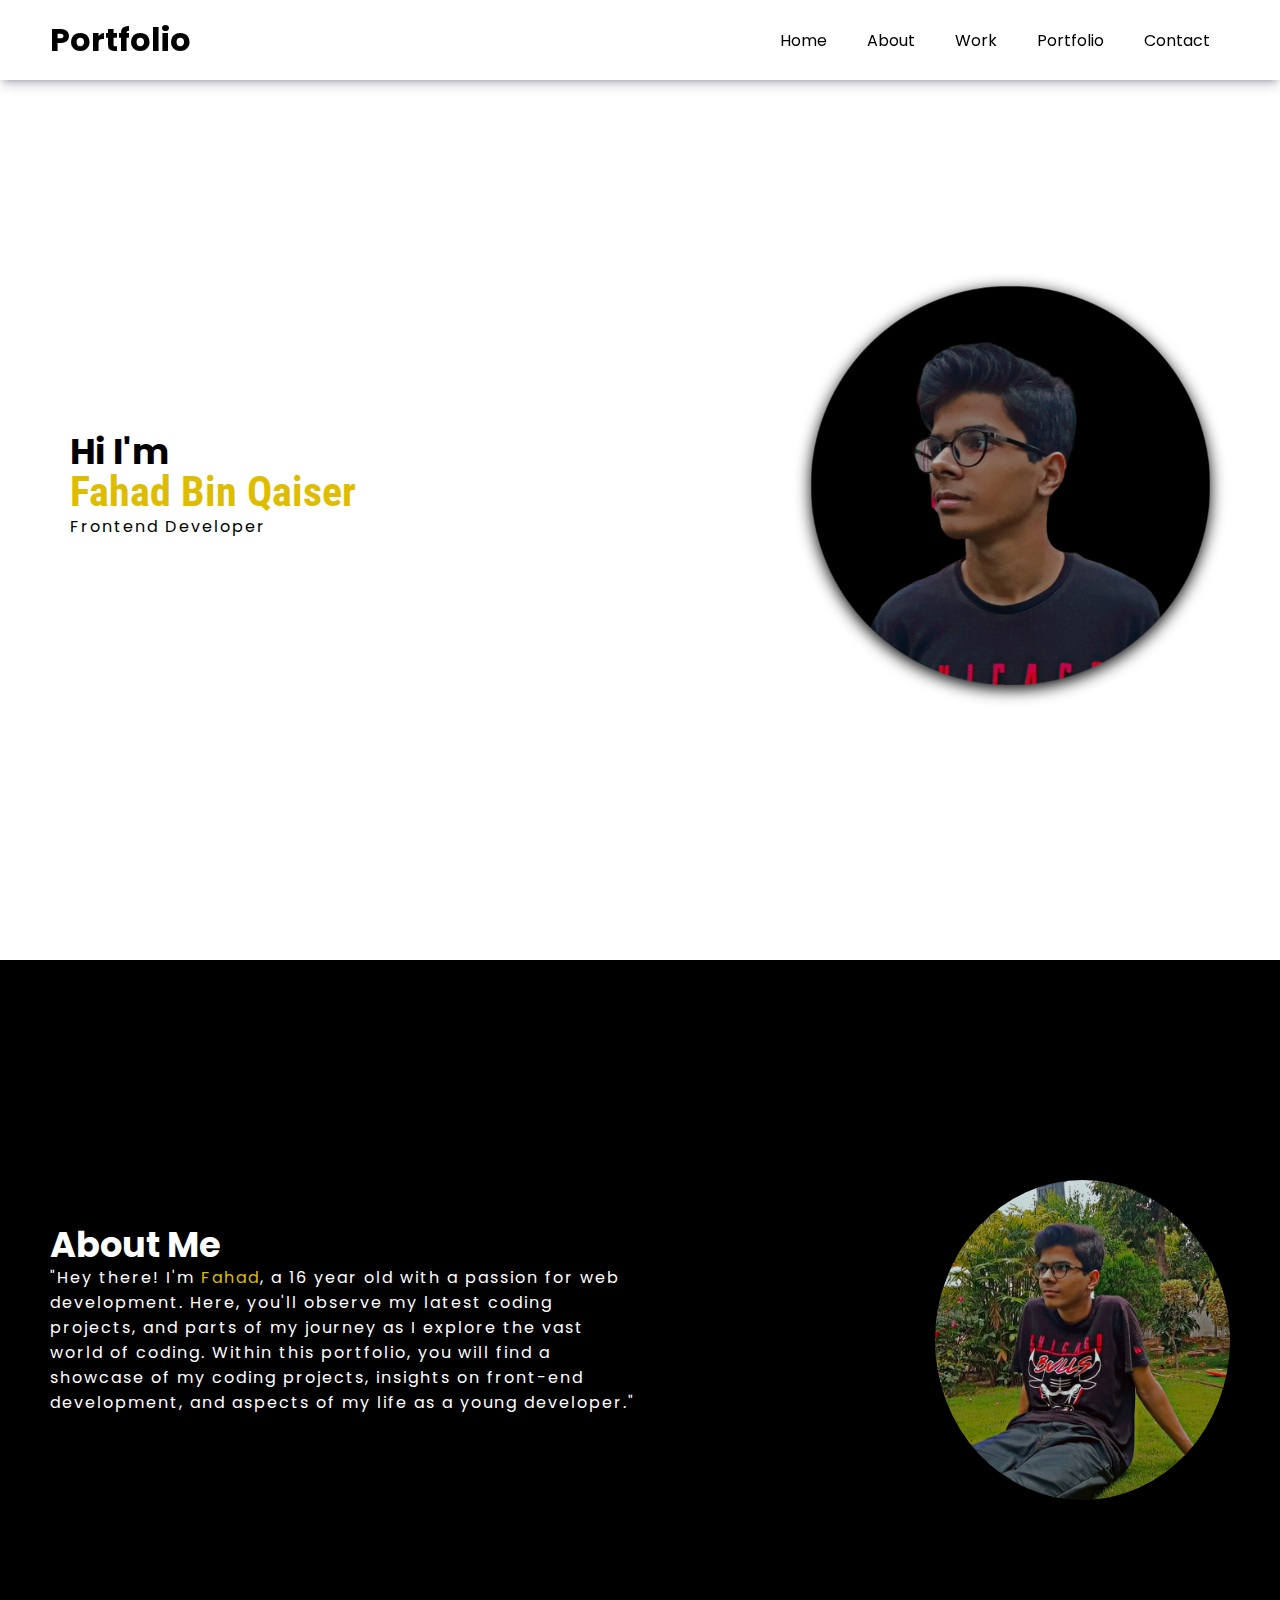
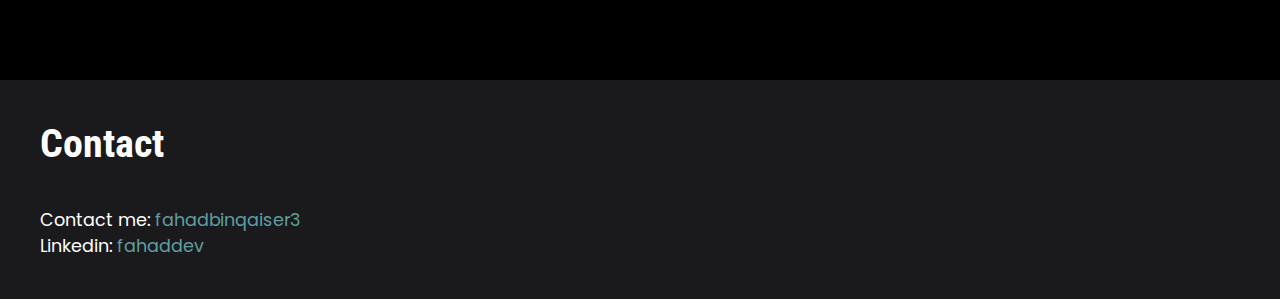
<file: index.html>
<!DOCTYPE html>
<html lang="en">
  <head>
    <meta charset="UTF-8" />
    <meta name="viewport" content="width=device-width, initial-scale=1.0" />
    <title>Portfolio</title>
    <link rel="stylesheet" href="styles.css" />
    <link rel="shortcut icon" href="assets/favicon.ico" type="image/x-icon" />
  </head>
  <body>
    <!-- Header section -->
    <header>
      <nav>
        <div class="container">
          <h1 class="mainheading">Portfolio</h1>
          <input type="checkbox" id="menu-toggle" />
          <label for="menu-toggle" class="menu-icon">
            <div class="bar"></div>
            <div class="bar"></div>
            <div class="bar"></div>
          </label>
          <ul class="lists">
            <li><a href="#home">Home</a></li>
            <li><a href="#about">About</a></li>
            <li><a href="#">Work</a></li>
            <li><a href="#">Portfolio</a></li>
            <li><a href="contact.html">Contact</a></li>
          </ul>
        </div>
      </nav>
    </header>
    <!-- Header section -->
    <!-- Main section -->
    <main>
      <div class="wrapper" id="home">
        <div class="content">
          <h1 class="wrapper_heading">
            Hi I'm<br /><span class="highlight">Fahad Bin Qaiser</span>
          </h1>
          <p class="wrapper_paragraph">Frontend Developer</p>
        </div>
        <div class="wrapper_image">
          <img src="assets/profile-pic.png" alt="fahad_pic" title="Fahad" />
        </div>
      </div>
    </main>
    <!-- Main section -->
    <!-- About section -->
    <div class="about" id="about">
      <div class="content">
        <h1 class="about_heading">About Me</h1>
        <p class="about_paragraph">
          "Hey there! I'm <span class="highlight">Fahad</span>, a 16 year old
          with a passion for web development. Here, you'll observe my latest
          coding projects, and parts of my journey as I explore the vast world
          of coding. Within this portfolio, you will find a showcase of my
          coding projects, insights on front-end development, and aspects of my
          life as a young developer."
        </p>
      </div>
      <div class="about_image">
        <img src="assets/mypic.jpg" alt="" />
      </div>
    </div>
    <!-- About section -->
    <!-- Footer section -->
    <footer class="footer" id="contact">
      <div class="footer_content">
        <h1 class="footer_heading">Contact</h1>
      </div>
      <div class="footer_links">
        <p>
          Contact me:
          <a href="mailto:fahadbinqaiser3@gmail.com">fahadbinqaiser3</a>
        </p>
        <p>
          Linkedin: <a href="https://www.linkedin.com/in/fahaddev/">fahaddev</a>
        </p>
      </div>
    </footer>
    <!-- Footer section -->
  </body>
</html>
</file>
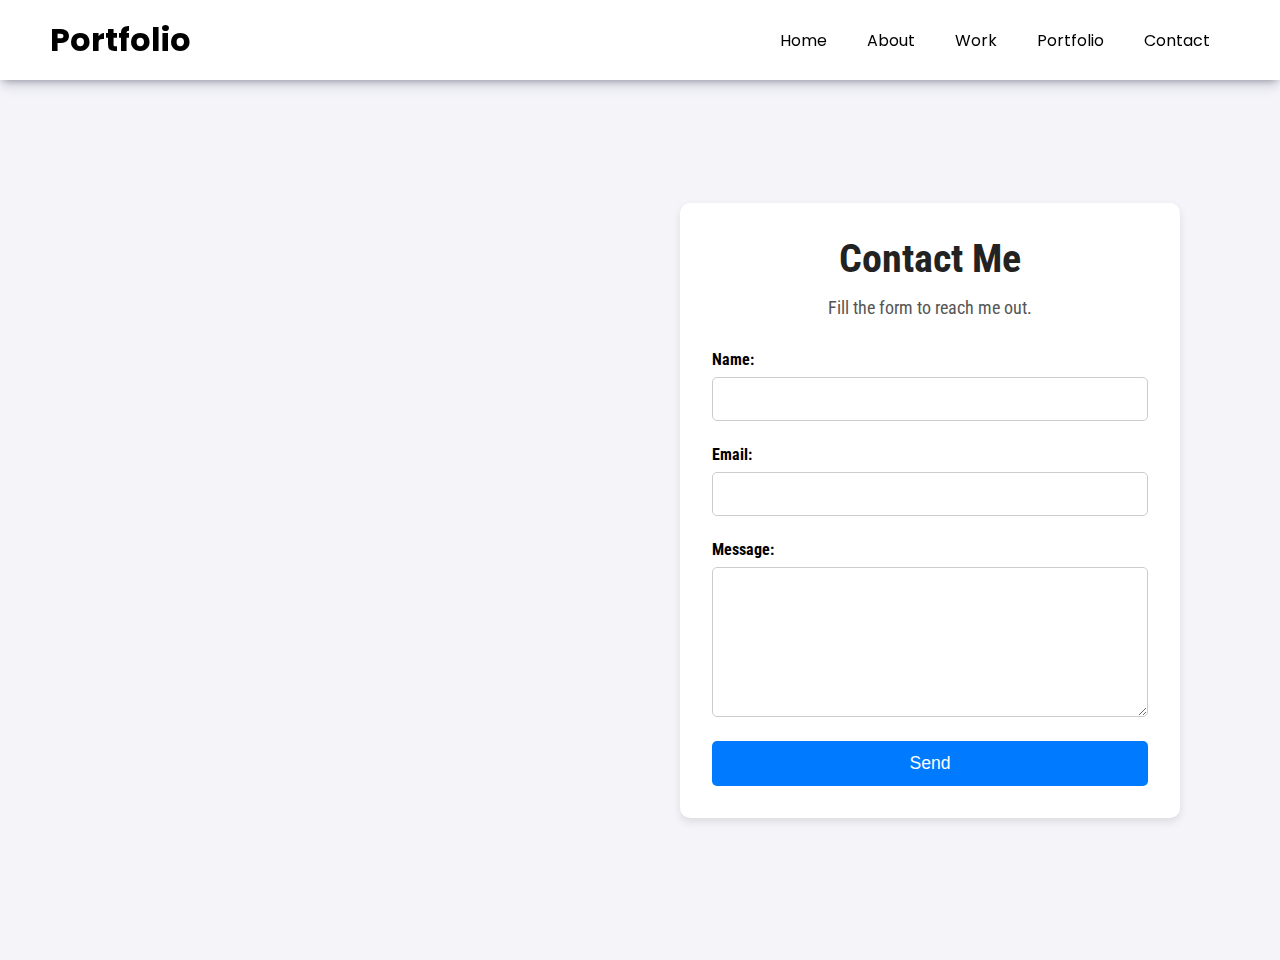
<file: contact.html>
<!DOCTYPE html>
<html lang="en">
  <head>
    <meta charset="UTF-8" />
    <meta name="viewport" content="width=device-width, initial-scale=1.0" />
    <title>Contact Me</title>
    <link rel="stylesheet" href="styles.css" />
    <link
      rel="shortcut icon"
      href="assets/favicon_io/favicon.ico"
      type="image/x-icon"
    />
  </head>
  <body>
    <header>
      <nav>
        <div class="container">
          <h1 class="mainheading">Portfolio</h1>
          <input type="checkbox" id="menu-toggle" />
          <label for="menu-toggle" class="menu-icon">
            <div class="bar"></div>
            <div class="bar"></div>
            <div class="bar"></div>
          </label>
          <ul class="lists">
            <li><a href="index.html">Home</a></li>
            <li><a href="index.html">About</a></li>
            <li><a href="index.html">Work</a></li>
            <li><a href="index.html">Portfolio</a></li>
            <li><a href="contact.html">Contact</a></li>
          </ul>
        </div>
      </nav>
    </header>
    <div class="contact-wrapper">
      <div class="map">
        <iframe
          src="https://www.google.com/maps/embed?pb=!1m18!1m12!1m3!1d212.67873470028465!2d74.30702095948988!3d31.473043873343418!2m3!1f0!2f0!3f0!3m2!1i1024!2i768!4f13.1!3m3!1m2!1s0x391903fe922b6495%3A0x3cbf99cfdc4066ad!2sPlot%20206%20A%2C%20Block%20C%20Faisal%20Town%2C%20Lahore%2C%20Punjab%2C%20Pakistan!5e0!3m2!1sen!2s!4v1724318007955!5m2!1sen!2s"
          width="600"
          height="450"
          style="border: 0"
          allowfullscreen=""
          loading="lazy"
          referrerpolicy="no-referrer-when-downgrade"
        ></iframe>
      </div>
      <div class="contact">
        <h1 class="contact_heading">Contact Me</h1>
        <p class="contact_paragraph">Fill the form to reach me out.</p>
        <div class="contact_form">
          <form action="https://formspree.io/f/meojzeek" method="POST">
            <label for="name">Name:</label>
            <input type="text" id="name" name="name" required />

            <label for="email">Email:</label>
            <input type="email" id="email" name="email" required />

            <label for="message">Message:</label>
            <textarea id="message" name="message" required></textarea>

            <button type="submit">Send</button>
          </form>
        </div>
      </div>
    </div>
  </body>
</html>
</file>
<file: styles.css>
/* Header section */
@import url('https://fonts.googleapis.com/css2?family=Poppins:ital,wght@0,100;0,200;0,300;0,400;0,500;0,600;0,700;0,800;0,900;1,100;1,200;1,300;1,400;1,500;1,600;1,700;1,800;1,900&display=swap');
@import url('https://fonts.googleapis.com/css2?family=Roboto+Condensed:ital,wght@0,100..900;1,100..900&display=swap');
@import url('https://fonts.googleapis.com/css2?family=New+Amsterdam&display=swap');
* {
  margin: 0;
  padding: 0;
  box-sizing: border-box;
  text-decoration: none;
  list-style: none;
}
html {
  scroll-behavior: smooth;
}
body {
  font-family: 'Poppins', sans-serif;
  font-weight: 400;
  margin-top: 0px;
  padding-top: 0;
}
.container {
  display: flex;
  justify-content: space-between;
  align-items: center;
  position: fixed;
  top: 0;
  padding-top: 0px;
  width: 100%;
  height: 80px;
  z-index: 1000;
  background-color: white;
  box-shadow: rgba(50, 50, 93, 0.25) 0px 6px 12px -2px,
    rgba(0, 0, 0, 0.3) 0px 3px 7px -3px;
}
.mainheading {
  margin: 10px 50px;
}
#menu-toggle {
  display: none;
}
.menu-icon {
  display: none;
  flex-direction: column;
  cursor: pointer;
  margin-right: 30px;
}
.menu-icon .bar {
  width: 25px;
  height: 3px;
  background-color: black;
  margin: 5px 0;
  transition: 0.3s;
}
#menu-toggle:checked + .menu-icon .bar:nth-child(1) {
  transform: rotate(-45deg) translate(-5px, 6px);
}
#menu-toggle:checked + .menu-icon .bar:nth-child(2) {
  opacity: 0;
}
#menu-toggle:checked + .menu-icon .bar:nth-child(3) {
  transform: rotate(45deg) translate(-5px, -6px);
}
.lists {
  display: flex;
  align-items: center;
  padding: 10px 50px;
}
.lists li {
  padding: 20px;
}
.lists li a {
  color: black;
}
.lists li a:hover {
  color: gray;
  text-decoration: underline;
}
/* Header section */
/* Main section */
main {
  padding-top: 80px;
  margin: 0;
}
.wrapper {
  display: flex;
  justify-content: space-between;
  align-items: center;
  min-height: 90vh;
  margin: 0 50px;
  padding: 20px;
  border-radius: 10px;
}
.wrapper .content {
  flex: 1;
}
.wrapper_heading {
  line-height: 40px;
  font-size: 2.2rem;
  margin: 0;
}
.wrapper_heading .highlight {
  color: #debd00;
  font-size: 2.6rem;
  font-family: 'Roboto Condensed', sans-serif;
}
.wrapper_paragraph {
  letter-spacing: 2px;
}
.wrapper_image {
  flex: 1;
  display: flex;
  justify-content: flex-end;
}
.wrapper_image img {
  width: 70%;
  height: auto;
  border-radius: 10px;
  object-fit: cover;
  filter: drop-shadow(0 4px 8px rgba(0, 0, 0, 1));
}
/* Main section */
/* About section */
.about {
  display: flex;
  justify-content: space-between;
  align-items: center;
  min-height: 80vh;
  background-color: black;
  padding: 20px;
  padding: 0 50px;
  margin-top: 70px;
}
.about .content {
  flex: 1;
}
.about_heading {
  line-height: 40px;
  color: white;
  font-size: 2.2rem;
  margin: 0;
}
.highlight {
  color: #debd00;
}
.about_paragraph {
  letter-spacing: 2px;
  color: white;
}
.about_image {
  flex: 1;
  display: flex;
  justify-content: flex-end;
  margin-top: 40px;
}
.about_image img {
  width: 50%;
  height: 320px;
  border-radius: 50%;
  object-fit: cover;
  filter: drop-shadow(0 4px 8px rgba(0, 0, 0, 1));
}
/* About section */
/* Footer section */
.footer {
  background-color: #1a1a1d;
  color: #fff;
  padding: 40px 40px;
}
.footer_heading {
  font-size: 2.5rem;
  font-family: 'Roboto Condensed', sans-serif;
  margin-bottom: 40px;
}
.footer_links p {
  font-size: 1.1em;
}
.footer_links p a {
  font-size: 1em;
  color: cadetblue;
}
.footer_links p a:hover {
  text-decoration: underline;
}
/* Footer section */
/* Contact section */
.contact-wrapper {
  display: flex;
  justify-content: center;
  align-items: center;
  min-height: 100vh;
  background-color: #f4f4f9;
  font-family: 'Roboto Condensed';
  margin-top: 60px;
}
.contact {
  background-color: #fff;
  padding: 2rem;
  border-radius: 10px;
  box-shadow: 0 4px 8px rgba(0, 0, 0, 0.1);
  width: 100%;
  max-width: 500px;
  text-align: center;
  display: flex;
  justify-content: space-between;
  flex-direction: column;
  margin-right: 100px;
}
.contact_heading {
  font-size: 2.5rem;
  color: #222;
  margin-bottom: 1rem;
}
.contact_paragraph {
  font-size: 1.1em;
  margin-bottom: 2rem;
  color: #555;
}
.contact_form form {
  display: flex;
  flex-direction: column;
}
.contact_form label {
  font-weight: bold;
  margin-bottom: 0.5rem;
  text-align: left;
}
.contact_form input,
.contact_form textarea {
  padding: 0.75rem;
  margin-bottom: 1.5rem;
  border: 1px solid #ccc;
  border-radius: 5px;
  font-size: 1rem;
  width: 100%;
  box-sizing: border-box;
  transition: border-color 0.3s;
}
.contact_form input:focus,
.contact_form textarea:focus {
  border-color: #007bff;
  outline: none;
}
.contact_form textarea {
  resize: vertical;
  height: 150px;
}
.contact_form button {
  background-color: #007bff;
  color: white;
  padding: 0.75rem;
  border: none;
  border-radius: 5px;
  font-size: 1.1rem;
  cursor: pointer;
  transition: background-color 0.3s;
}
.contact_form button:hover {
  background-color: #0056b3;
}
.map {
  width: 100%;
  max-width: 600px; /* Adjust as needed */
  margin: 0 auto;
}

.map iframe {
  width: 100%;
  height: 450px; /* Adjust as needed */
  border: 0;
}
@media (max-width: 768px) {
  .lists {
    display: none;
    position: fixed;
    top: 76px;
    left: 0;
    background-color: white;
    width: 100%;
    flex-direction: column;
    align-items: center;
    padding: 20px 0;
    box-shadow: rgba(50, 50, 93, 0.25) 0px 6px 12px -2px,
      rgba(0, 0, 0, 0.3) 0px 3px 7px -3px;
  }
  .menu-icon {
    display: flex;
  }
  #menu-toggle:checked + .menu-icon + .lists {
    display: flex;
  }
  main {
    padding-top: 0px;
    margin: 0;
  }
  .wrapper {
    display: flex;
    justify-content: center;
    align-items: center;
    flex-direction: column;
    min-height: 90vh;
    padding-top: 0;
  }

  .wrapper .content {
    display: flex;
    justify-content: center;
    align-items: center;
    flex-direction: column;
    text-align: center;
    min-height: 40vh;
  }

  .wrapper_heading {
    padding-top: 230px;
    line-height: 1.1;
    font-size: 2.5rem;
    margin: 0;
  }

  .wrapper_heading .highlight {
    color: #debd00;
    font-size: 2.4rem;
    font-family: 'Roboto Condensed', sans-serif;
  }

  .wrapper_paragraph {
    letter-spacing: 1px;
    font-size: 1rem;
    font-weight: 600;
    margin: 0;
  }

  .wrapper_image {
    display: flex;
    justify-content: center;
    align-items: center;
  }

  .wrapper_image img {
    width: 60%;
    height: auto;
    border-radius: 50%;
    object-fit: cover;
    filter: drop-shadow(0 4px 8px rgba(0, 0, 0, 1));
  }
  .about {
    padding: 0 30px;
    margin-top: 70px;
  }
  .about_heading {
    line-height: 1.2;
    font-size: 1.5rem;
  }
  .about_paragraph {
    letter-spacing: 2px;
    color: white;
    font-size: 0.8em;
    text-align: left;
  }
  .about_image {
    display: flex;
    justify-content: center;
    padding-left: 50px;
    align-items: center;
  }
  .about_image img {
    width: 100%;
    height: auto;
    border-radius: 50%;
    object-fit: cover;
    filter: drop-shadow(0 4px 8px rgba(0, 0, 0, 1));
  }
  .contact-wrapper {
    display: flex;
    align-items: center;
    justify-content: space-between;
    flex-direction: column;
    background-color: #fff;
    min-height: 100vh;
    margin: 50px;
  }
  .contact {
    margin-top: 2rem;
    width: 100%;
    max-width: 500px;
    margin-left: 100px;
    box-shadow: 0 4px 8px rgba(0, 0, 0, 0.1), -6px -4px -8px rgba(0, 0, 0, 0.1);
  }
  .map {
    width: 100%;
    max-width: 400px;
  }
  .map iframe {
    width: 100%;
    height: 250px;
  }
}
</file>
